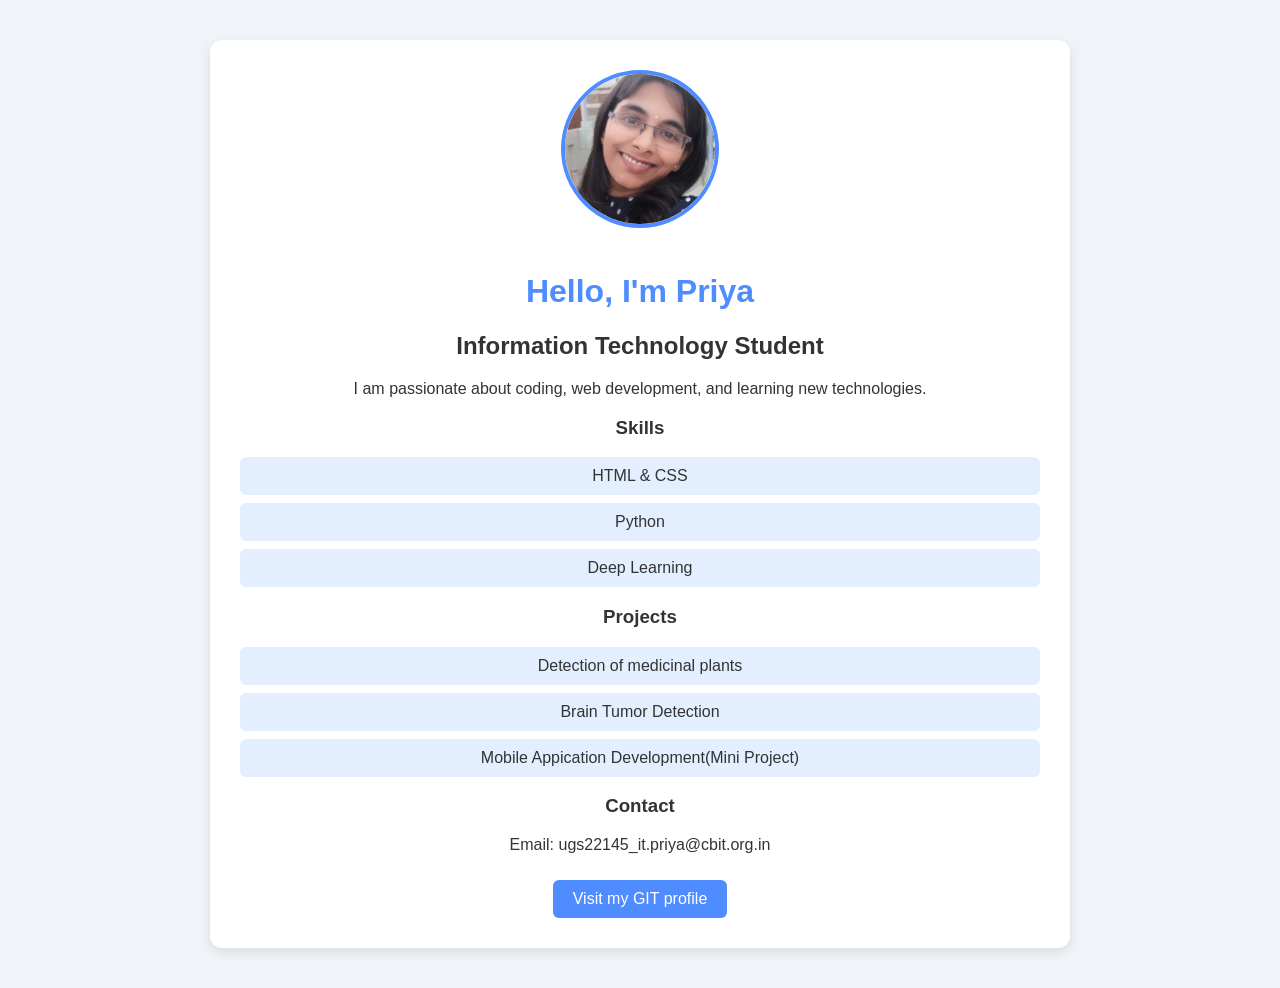
<file: index.html>
<!DOCTYPE html>
<html lang="en">
<head>
    <meta charset="UTF-8">
    <title>Priya - IT Student</title>
    <link rel="stylesheet" href="style.css">
</head>
<body>

    <div class="container">
        <img src="vishnupriya.jpg" alt="Priya's Photo">
        <h1>Hello, I'm Priya</h1>
        <h2>Information Technology Student</h2>

        <p>I am passionate about coding, web development, and learning new technologies.</p>

        <h3>Skills</h3>
        <ul>
            <li>HTML & CSS</li>
            <li>Python</li>
            <li>Deep Learning</li>
        </ul>

        <h3>Projects</h3>
        <ul>
            <li>Detection of medicinal plants</li>
            <li>Brain Tumor Detection</li>
            <li>Mobile Appication Development(Mini Project)</li>
        </ul>

        <h3>Contact</h3>
        <p>Email: ugs22145_it.priya@cbit.org.in</p>
        <a href="https://github.com/VishnupriyaErakasani" target="_blank">Visit my GIT profile</a>
    </div>

</body>
</html>
</file>
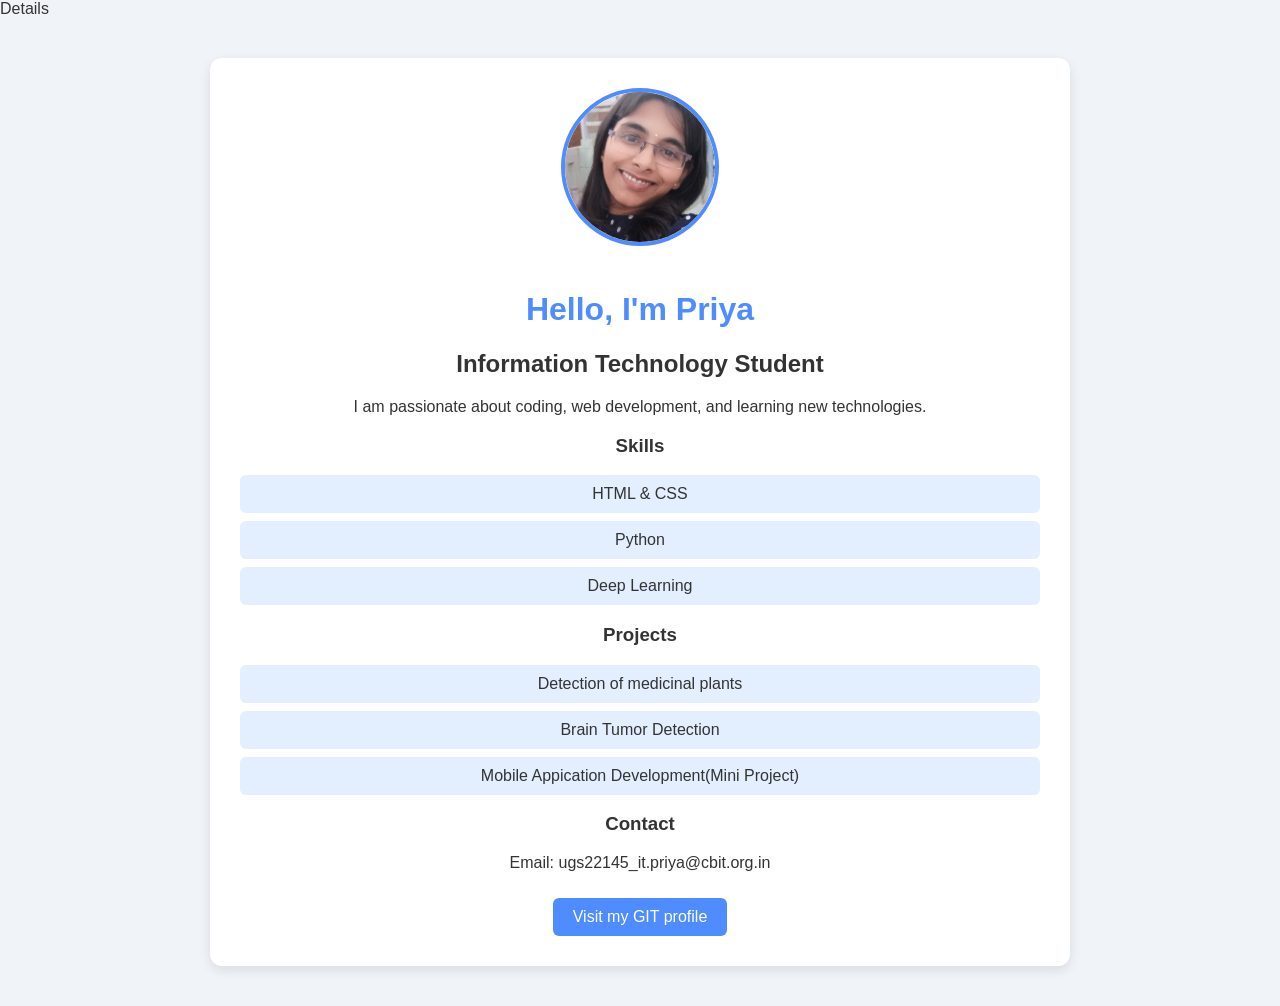
<file: newindex.html>
<!DOCTYPE html>
<html lang="en">
<head>
    <meta charset="UTF-8">
    <title>Priya - IT Student</title>
    <title>NAMe:Erakasani Vishnu Priya</title>
    <head>Details</head>
    <link rel="stylesheet" href="style.css">
</head>
<body>

    <div class="container">
        <img src="vishnupriya.jpg" alt="Priya's Photo">
        <h1>Hello, I'm Priya</h1>
        <h2>Information Technology Student</h2>

        <p>I am passionate about coding, web development, and learning new technologies.</p>

        <h3>Skills</h3>
        <ul>
            <li>HTML & CSS</li>
            <li>Python</li>
            <li>Deep Learning</li>
        </ul>

        <h3>Projects</h3>
        <ul>
            <li>Detection of medicinal plants</li>
            <li>Brain Tumor Detection</li>
            <li>Mobile Appication Development(Mini Project)</li>
        </ul>

        <h3>Contact</h3>
        <p>Email: ugs22145_it.priya@cbit.org.in</p>
        <a href="https://github.com/VishnupriyaErakasani" target="_blank">Visit my GIT profile</a>
    </div>

</body>
</html>
</file>
<file: style.css>
body {
    font-family: Arial, sans-serif;
    background: #f0f4f8;
    color: #333;
    margin: 0;
    padding: 0;
}

.container {
    width: 80%;
    max-width: 800px;
    margin: 40px auto;
    background: #fff;
    border-radius: 12px;
    padding: 30px;
    box-shadow: 0 4px 12px rgba(0, 0, 0, 0.1);
    text-align: center;
}

img {
    width: 150px;
    height: 150px;
    border-radius: 50%;
    object-fit: cover;
    border: 4px solid #4e8cff;
    margin-bottom: 20px;
}

h1 {
    color: #4e8cff;
}

ul {
    list-style-type: none;
    padding: 0;
}

li {
    background: #e3efff;
    margin: 8px 0;
    padding: 10px;
    border-radius: 6px;
    transition: background 0.3s;
}

li:hover {
    background: #cfe0ff;
}

a {
    display: inline-block;
    margin-top: 10px;
    color: #fff;
    background: #4e8cff;
    padding: 10px 20px;
    border-radius: 6px;
    text-decoration: none;
    transition: background 0.3s;
}

a:hover {
    background: #2563eb;
}
</file>
